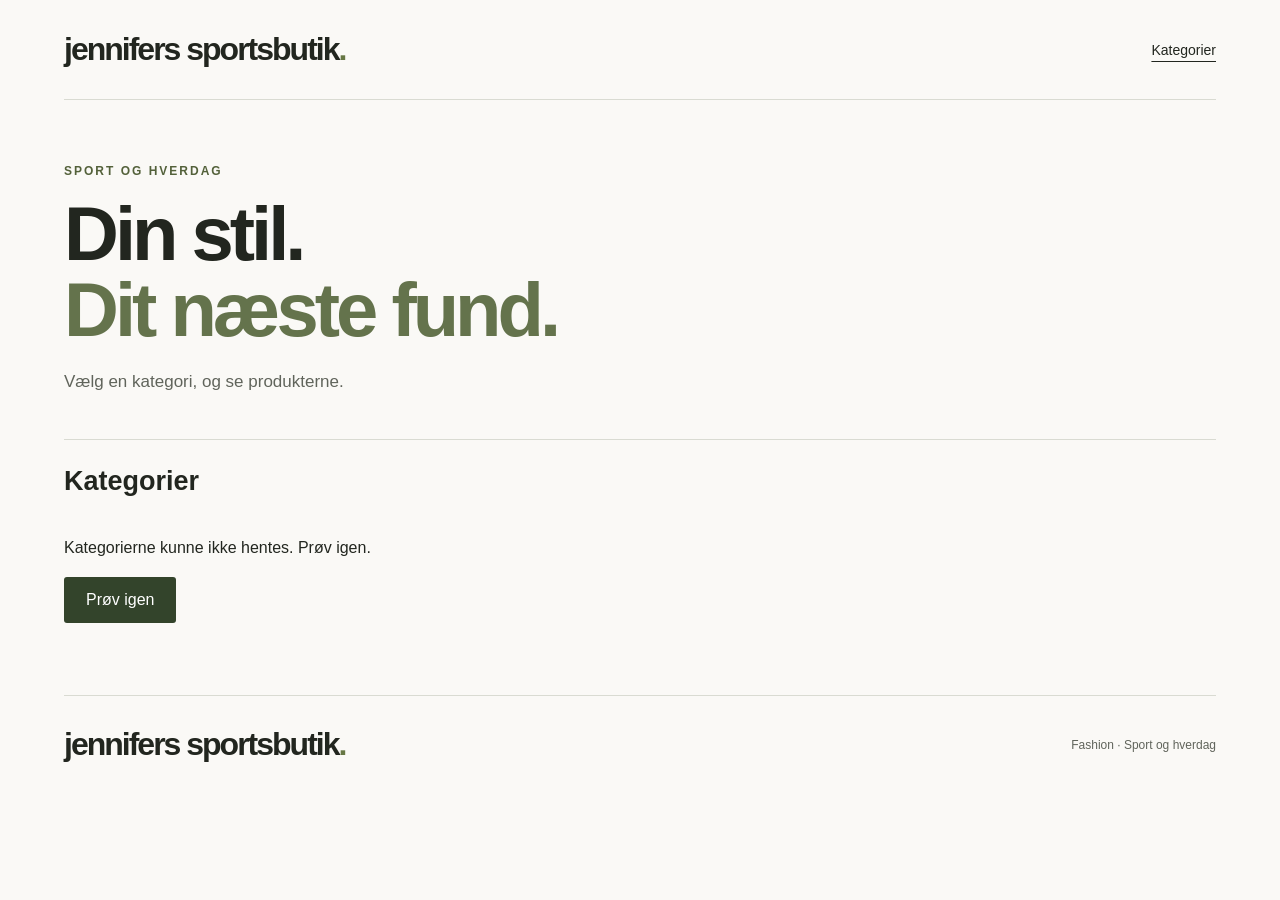
<file: index.html>
<!doctype html>
<html lang="da">
  <head>
    <meta charset="UTF-8" />
    <meta name="viewport" content="width=device-width, initial-scale=1.0" />
    <title>Kategorier | Jennifers sportsbutik</title>
    <link rel="stylesheet" href="index.css?v=3" />
    <script src="index.js?v=3" defer></script>
  </head>
  <body>
    <a class="skip-link" href="#main">Spring til indhold</a>
    <header class="site-header">
      <a class="logo" href="index.html">jennifers sportsbutik<span>.</span></a>
      <nav aria-label="Hovedmenu"><a href="index.html" aria-current="page">Kategorier</a></nav>
    </header>

    <main id="main">
      <section class="intro" aria-labelledby="page-title">
        <p class="eyebrow">Sport og hverdag</p>
        <h1 id="page-title">Din stil.<br /><span>Dit næste fund.</span></h1>
        <p>Vælg en kategori, og se produkterne.</p>
      </section>
      <section aria-labelledby="categories-title">
        <div class="collection-header"><h2 id="categories-title">Kategorier</h2></div>
        <p id="status" role="status">Henter kategorier …</p>
        <noscript>Slå JavaScript til for at se kategorierne.</noscript>
        <button id="retry" type="button" hidden>Prøv igen</button>
        <div id="categories" class="category-grid"></div>
      </section>
    </main>

    <footer>
      <a class="logo" href="index.html">jennifers sportsbutik<span>.</span></a>
      <p>Fashion · Sport og hverdag</p>
    </footer>
  </body>
</html>
</file>
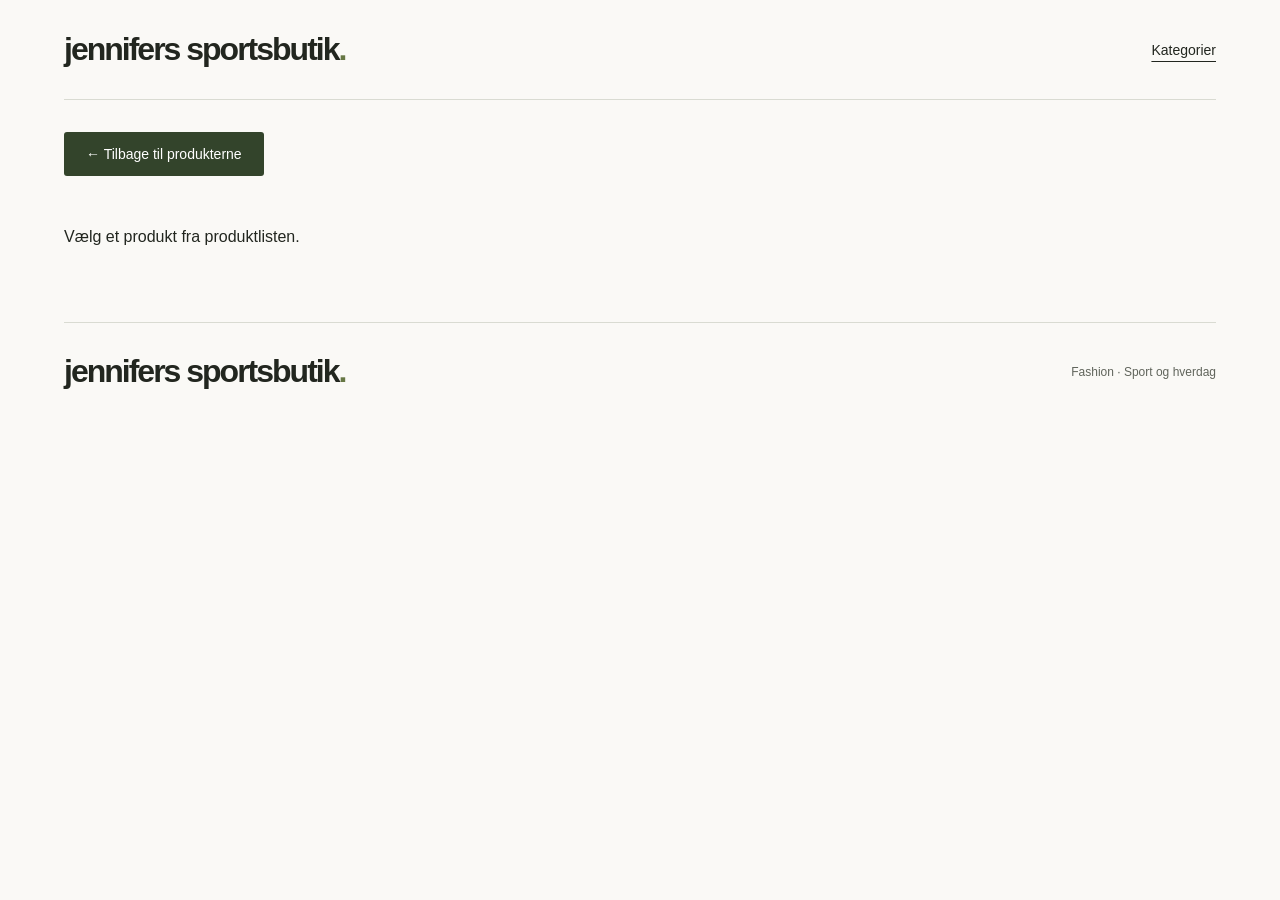
<file: productdetails.html>
<!doctype html>
<html lang="da">
  <head>
    <meta charset="UTF-8" />
    <meta name="viewport" content="width=device-width, initial-scale=1.0" />
    <title>Produktdetaljer | Jennifers sportsbutik</title>
    <!-- CSS styrer udseendet, og defer gør at HTML'en læses før JavaScript kører. -->
    <link rel="stylesheet" href="productdetails.css?v=3" />
    <script src="productdetails.js?v=4" defer></script>
  </head>
  <body>
    <a class="skip-link" href="#main">Spring til indhold</a>
    <header class="site-header">
      <a class="logo" href="index.html">jennifers sportsbutik<span>.</span></a>
      <nav aria-label="Hovedmenu"><a href="index.html">Kategorier</a></nav>
    </header>

    <main id="main">
      <a class="back-link" href="productlist.html">← Tilbage til produkterne</a>
      <!-- Her får man besked, mens produktet hentes, eller hvis noget går galt. -->
      <p id="status" role="status">Henter produkt …</p>
      <button id="retry" type="button" hidden>Prøv igen</button>

      <!-- Kortet er skjult, indtil JavaScript har hentet produktet fra API'et. -->
      <article id="product" class="detail-grid" hidden></article>
    </main>

    <footer>
      <a class="logo" href="index.html">jennifers sportsbutik<span>.</span></a>
      <p>Fashion · Sport og hverdag</p>
    </footer>
  </body>
</html>
</file>
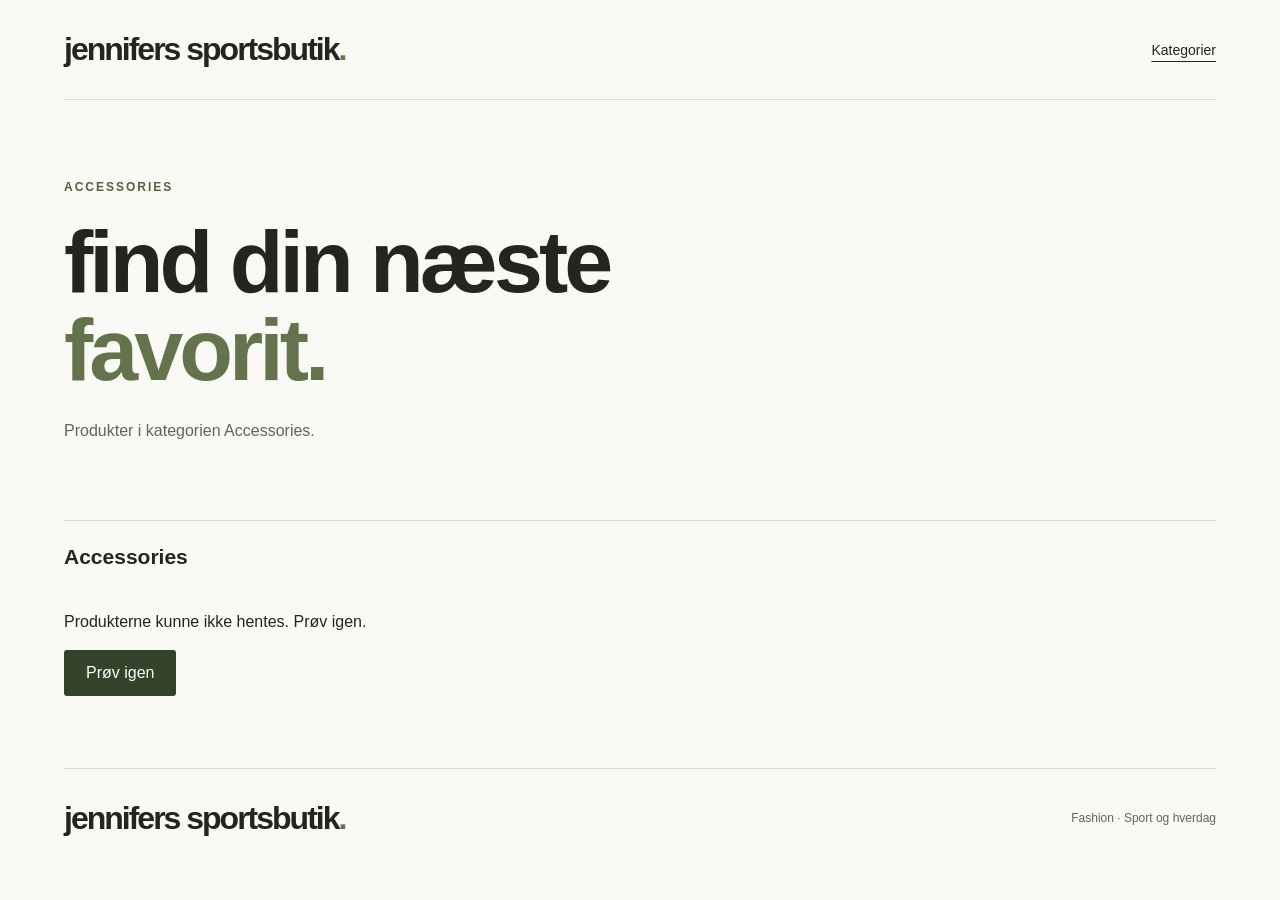
<file: productlist.html>
<!doctype html>
<html lang="da">
  <head>
    <meta charset="UTF-8" />
    <meta name="viewport" content="width=device-width, initial-scale=1.0" />
    <title>Produkter | Jennifers sportsbutik</title>
    <link rel="stylesheet" href="productlist.css?v=5" />
    <script src="productlist.js?v=7" defer></script>
  </head>
  <body>
    <a class="skip-link" href="#main">Spring til indhold</a>
    <header class="site-header">
      <a class="logo" href="index.html">jennifers sportsbutik<span>.</span></a>
      <nav aria-label="Hovedmenu"><a href="index.html">Kategorier</a></nav>
    </header>
    <main id="main">
      <section class="intro" aria-labelledby="page-title">
        <p class="eyebrow" id="category-name">Accessories</p>
        <h1 id="page-title">find din næste<br /><span>favorit.</span></h1>
        <p id="intro-text">Gå på opdagelse i vores udvalg.</p>
      </section>
      <section aria-labelledby="collection-title">
        <div class="collection-header"><h2 id="collection-title">Accessories</h2></div>
        <div class="filters" id="filtre" role="group" aria-label="Filtrér produkter" hidden>
          <button type="button" aria-pressed="true">Alle</button>
          <button type="button" aria-pressed="false">Unisex</button>
          <button type="button" aria-pressed="false">Women</button>
          <button type="button" aria-pressed="false">Men</button>
          <span id="antal" aria-live="polite">0 fundet</span>
        </div>
        <div class="sorting" id="sortering" role="group" aria-label="Sortér produkter" hidden>
          <span>Sortér efter:</span>
          <button type="button" aria-pressed="false">Pris lav-høj</button>
          <button type="button" aria-pressed="false">Pris høj-lav</button>
          <button type="button" aria-pressed="false">A-Z</button>
          <button type="button" aria-pressed="false">Z-A</button>
        </div>
        <p id="status" role="status">Henter produkter …</p>
        <noscript>Slå JavaScript til for at se produktlisten.</noscript>
        <button id="retry" type="button" hidden>Prøv igen</button>
        <div class="product-grid" id="product-list" aria-busy="true"></div>
      </section>
    </main>
    <footer>
      <a class="logo" href="index.html">jennifers sportsbutik<span>.</span></a>
      <p>Fashion · Sport og hverdag</p>
    </footer>
  </body>
</html>
</file>
<file: index.css>
@import url("productlist.css");

.intro {
  padding: 52px 0 44px;
}

.intro h1 {
  font-size: clamp(46px, 6vw, 76px);
  margin: 18px 0 20px;
}

.intro > p:last-child {
  margin: 0;
  font-size: 17px;
}

.collection-header {
  padding: 26px 0 22px;
}

.collection-header h2 {
  font-size: 27px;
}

.category-grid {
  display: grid;
  grid-template-columns: repeat(3, minmax(0, 1fr));
  gap: 16px;
}

.category-card {
  position: relative;
  isolation: isolate;
  min-height: 275px;
  padding: 24px;
  background: #344632;
  color: white;
  border-radius: 8px;
  overflow: hidden;
  box-shadow: 0 5px 18px rgb(34 47 29 / 8%);
  text-decoration: none;
  display: flex;
  flex-direction: column;
  align-items: flex-start;
  justify-content: flex-end;
  transition: transform 180ms ease, box-shadow 180ms ease;
}

.category-card img {
  position: absolute;
  inset: 0;
  z-index: -2;
  width: 100%;
  height: 100%;
  object-fit: cover;
  object-position: center;
  transition: transform 180ms ease;
}

.category-card::before {
  content: "";
  position: absolute;
  inset: 0;
  z-index: -1;
  background: linear-gradient(transparent 25%, rgb(16 26 16 / 85%) 100%);
}

.category-card h3 {
  font-size: clamp(24px, 2.4vw, 30px);
  line-height: 1.2;
  overflow-wrap: anywhere;
}

.category-card > span:last-child {
  margin-top: 10px;
  font-size: 13px;
  font-weight: 700;
  color: white;
}

.category-card:hover,
.category-card:focus-visible {
  transform: translateY(-4px);
  box-shadow: 0 12px 26px rgb(34 47 29 / 12%);
}

.category-card:hover img,
.category-card:focus-visible img {
  transform: scale(1.04);
}

@media (prefers-reduced-motion: reduce) {
  .category-card,
  .category-card img {
    transition: none;
  }
}

@media (max-width: 700px) {
  .intro {
    padding: 38px 0 34px;
  }

  .intro > p:last-child {
    font-size: 15px;
  }

  .category-grid {
    grid-template-columns: repeat(2, minmax(0, 1fr));
  }

  .category-card {
    min-height: 230px;
    padding: 20px;
  }
}

@media (max-width: 520px) {
  .category-grid {
    grid-template-columns: 1fr;
  }

  .category-card {
    min-height: 220px;
  }
}
</file>
<file: productdetails.css>
/* Jeg bruger de samme grundfarver og fonte som på produktlisten. */
@import url("productlist.css?v=3");

.back-link {
  display: inline-block;
  margin: 32px 0;
  font-size: 14px;
  text-underline-offset: 4px;
}

/* Billede og tekst står ved siden af hinanden på en stor skærm. */
.detail-grid {
  display: grid;
  grid-template-columns: minmax(0, 1fr) minmax(0, 1fr);
  align-items: start;
  gap: 48px;
}

.detail-info {
  min-width: 0;
}

.detail-info h1 {
  font-size: clamp(30px, 4vw, 52px);
  line-height: 1.1;
  letter-spacing: -2px;
  overflow-wrap: anywhere;
}

.price {
  font-size: 22px;
  margin: 24px 0;
}
.price > p:first-child {
  margin: 0;
}

dl {
  margin: 32px 0;
}

dl > div {
  display: grid;
  grid-template-columns: 1fr 1fr;
  gap: 16px;
  border-top: 1px solid #d9dbd2;
  padding: 12px 0;
}

dt {
  color: #60645b;
}

dd {
  margin: 0;
  overflow-wrap: anywhere;
}

#description {
  line-height: 1.6;
  white-space: nowrap;
  overflow: hidden;
  text-overflow: ellipsis;
}

/* På en smal skærm kommer teksten ned under billedet. */
@media (max-width: 700px) {
  .detail-grid {
    grid-template-columns: 1fr;
    gap: 24px;
  }
}
</file>
<file: productlist.css>
* {
  box-sizing: border-box;
}
:root {
  font-family: Arial, Helvetica, sans-serif;
  color: #22261f;
  background: #faf9f6;
}
body {
  margin: 0;
}
nav {
  display: flex;
  flex-wrap: wrap;
  gap: 14px;
}
a {
  color: inherit;
}
[hidden] {
  display: none !important;
}
.site-header,
main,
footer {
  width: min(1280px, 90%);
  margin-inline: auto;
}
.site-header {
  min-height: 100px;
  display: flex;
  justify-content: space-between;
  align-items: center;
  border-bottom: 1px solid #d9dbd2;
  gap: 20px;
}
.logo {
  font-size: 32px;
  font-weight: 800;
  letter-spacing: -2px;
  text-decoration: none;
}
.logo span {
  color: #667744;
}
nav a {
  font-size: 14px;
  text-underline-offset: 6px;
}
.intro {
  padding: 68px 0 60px;
}
.eyebrow {
  color: #53613a;
  text-transform: uppercase;
  font-size: 12px;
  font-weight: 700;
  letter-spacing: 2px;
}
h1 {
  font-size: clamp(48px, 7vw, 88px);
  line-height: 1;
  letter-spacing: -4px;
  margin: 24px 0;
}
h1 span {
  color: #64734c;
}
.intro > p:last-child {
  color: #60645b;
  line-height: 1.6;
}
.collection-header {
  border-top: 1px solid #d9dbd2;
  padding: 24px 0;
  display: flex;
  justify-content: space-between;
  align-items: baseline;
  gap: 16px;
}
h2 {
  font-size: 21px;
  margin: 0;
}
.filters,
.sorting {
  display: flex;
  flex-wrap: wrap;
  align-items: center;
  gap: 8px;
  margin-bottom: 16px;
}
.sorting {
  margin-bottom: 24px;
}
.filters button,
.sorting button {
  padding: 10px 14px;
  border: 1px solid #d9dbd2;
  background: white;
  color: #22261f;
  font-size: 13px;
}
.filters button[aria-pressed="true"],
.sorting button[aria-pressed="true"] {
  background: #33442b;
  border-color: #33442b;
  color: white;
}
.filters span,
.sorting span {
  color: #60645b;
  font-size: 13px;
}
.filters span {
  margin-left: auto;
}
.sorting span {
  margin-right: 8px;
}
.product-grid {
  display: grid;
  grid-template-columns: repeat(4, minmax(0, 1fr));
  gap: 40px 24px;
}
.product-link {
  display: block;
  text-decoration: none;
  height: 100%;
}
.product-image {
  position: relative;
  background: white;
  aspect-ratio: 3 / 4;
  overflow: hidden;
  display: grid;
  place-items: center;
  border: 1px solid #eeeee8;
}
.product-image img {
  display: block;
  width: 100%;
  height: 100%;
  object-fit: contain;
}
.image-fallback {
  color: #60645b;
}
.product-labels {
  position: absolute;
  top: 12px;
  left: 12px;
  right: 12px;
  display: flex;
  flex-wrap: wrap;
  gap: 6px;
}
.discount-label,
.soldout-label {
  padding: 7px 10px;
  border-radius: 3px;
  font-size: 12px;
  font-weight: 700;
}
.discount-label {
  color: #5c3516;
  background: #f4dc9d;
}
.soldout-label {
  color: white;
  background: #33442b;
}
.udsolgt .product-image img {
  filter: grayscale(1);
  opacity: 0.6;
}
.product-brand {
  text-transform: uppercase;
  letter-spacing: 1.4px;
  font-size: 11px;
  color: #60645b;
  margin: 20px 0 8px;
}
h3 {
  font-size: 15px;
  line-height: 1.5;
  font-weight: 600;
  margin: 0;
}
.product-bottom {
  display: flex;
  justify-content: space-between;
  flex-wrap: wrap;
  align-items: baseline;
  gap: 6px 12px;
  margin-top: 12px;
}
.product-price {
  font-size: 14px;
  margin: 0;
}
.sale-price {
  color: #813326;
  font-weight: 700;
}
.product-old-price {
  color: #60645b;
  font-size: 12px;
  margin: 6px 0 0;
}
.product-cta {
  font-size: 12px;
  color: #53613a;
}
.product-link:hover h3 {
  text-decoration: underline;
  text-underline-offset: 4px;
}
a:focus-visible,
button:focus-visible {
  outline: 3px solid #53613a;
  outline-offset: 5px;
}
button,
.back-link {
  display: inline-block;
  background: #33442b;
  color: white;
  padding: 14px 22px;
  border: 0;
  border-radius: 3px;
  font: inherit;
  cursor: pointer;
  text-decoration: none;
}
#status {
  line-height: 1.6;
}
footer {
  border-top: 1px solid #d9dbd2;
  margin-top: 72px;
  padding: 30px 0;
  display: flex;
  justify-content: space-between;
  align-items: center;
  gap: 20px;
}
footer p {
  font-size: 12px;
  color: #60645b;
}
.skip-link {
  position: absolute;
  left: 16px;
  top: -100px;
  background: white;
  padding: 12px;
  z-index: 1;
}
.skip-link:focus {
  top: 12px;
}
@media (max-width: 950px) {
  .product-grid {
    grid-template-columns: repeat(3, minmax(0, 1fr));
  }
}
@media (max-width: 700px) {
  .product-grid {
    grid-template-columns: repeat(2, minmax(0, 1fr));
    gap: 32px 16px;
  }
  .intro {
    padding-block: 44px;
  }
  .site-header {
    min-height: 80px;
  }
  h1 {
    letter-spacing: -2px;
  }
}
@media (max-width: 380px) {
  .product-grid {
    grid-template-columns: 1fr;
  }
  footer {
    align-items: flex-start;
    flex-direction: column;
  }
}
</file>
